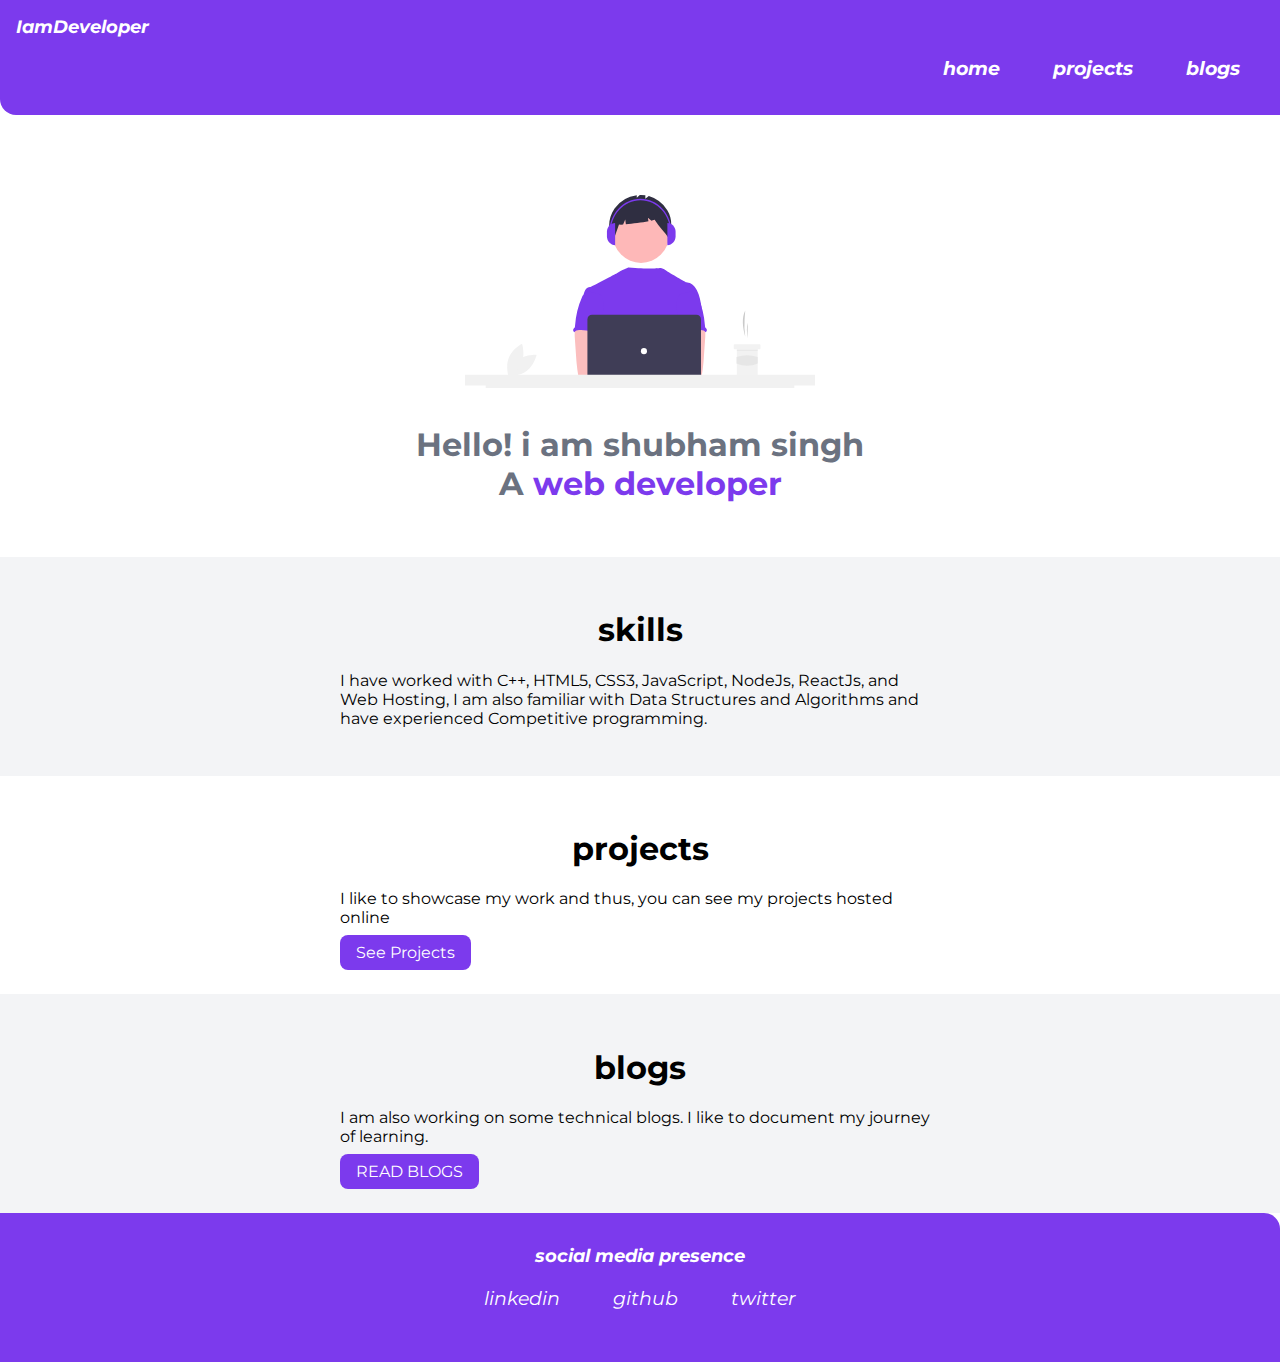
<file: index.html>
<!DOCTYPE html>
<html lang="en">
<head>
    <meta charset="UTF-8">
    <meta http-equiv="X-UA-Compatible" content="IE=edge">
    <meta name="viewport" content="width=device-width, initial-scale=1.0">
    <title>Porfolio | Home</title>
    <link rel="stylesheet" href="style.css">
</head>
<body>
    <nav class="navigation container">
        <div class="nav-brand">IamDeveloper</div>
        <ul class="list-non-bullet nav-pills">
            <li class="list-item-inline">
            <a class="link link-active" href="#">home</a>
            </li>
            <li class="list-item-inline">
               <a class="link link-active" href="/projects.html">projects</a>
            </li>
            <li class="list-item-inline">
             <a class="link link-active" href="/blogs.html">blogs</a>
            </li>
 
        </ul>
    </nav>

    <header class="hero">
        <img class="hero-img" src="images/portfolio-img.svg" alt="">
        <h1 class="hero-heading">Hello! i am shubham singh <br/> A <span class="heading-inverted">web developer</span></h1>
    </header>

    <section class="section ofw">
        <div class="contaner container-center">
            <h1>skills</h1>
        <p>I have worked with C++, HTML5, CSS3, JavaScript, NodeJs, ReactJs, and Web Hosting,
            I am also familiar  with Data Structures and Algorithms  and have experienced Competitive programming.
        </p>

        </div>
        
    </section>

    <section class="section">
        <div class="container container-center">
        <h1>projects</h1>
        <p>I like to showcase my work and thus, you can see my projects hosted online</p>
        <a class="link link-primary" href="projects.html">See Projects</a>

        </div>
    </section>

    <section class="section ofw">
        <div class="contaner container-center">
            <h1>blogs</h1>
        <p>I am also working on some technical blogs. I like to document my journey of learning.</p>

        <a class="link link-primary" href="blogs.html">READ BLOGS</a>
        </div>
    </section>

    <footer class="footer">
        <div class="footer-header">social media presence</div>
        <ul class="social-links list-non-bullet">
            <li class="list-item-inline">
                <a class="link" href="https://www.linkedin.com/in/techieshubham">linkedin</a>
            </li>
            <li class="list-item-inline">
                <a class="link" href="https://github.com/techieshubham30">github</a>
            </li>
            <li class="list-item-inline">
                <a class="link" href="https://twitter.com/shubhamsingh088">twitter</a>
            </li>
        </ul>
    </footer>









</body>
</html>
</file>
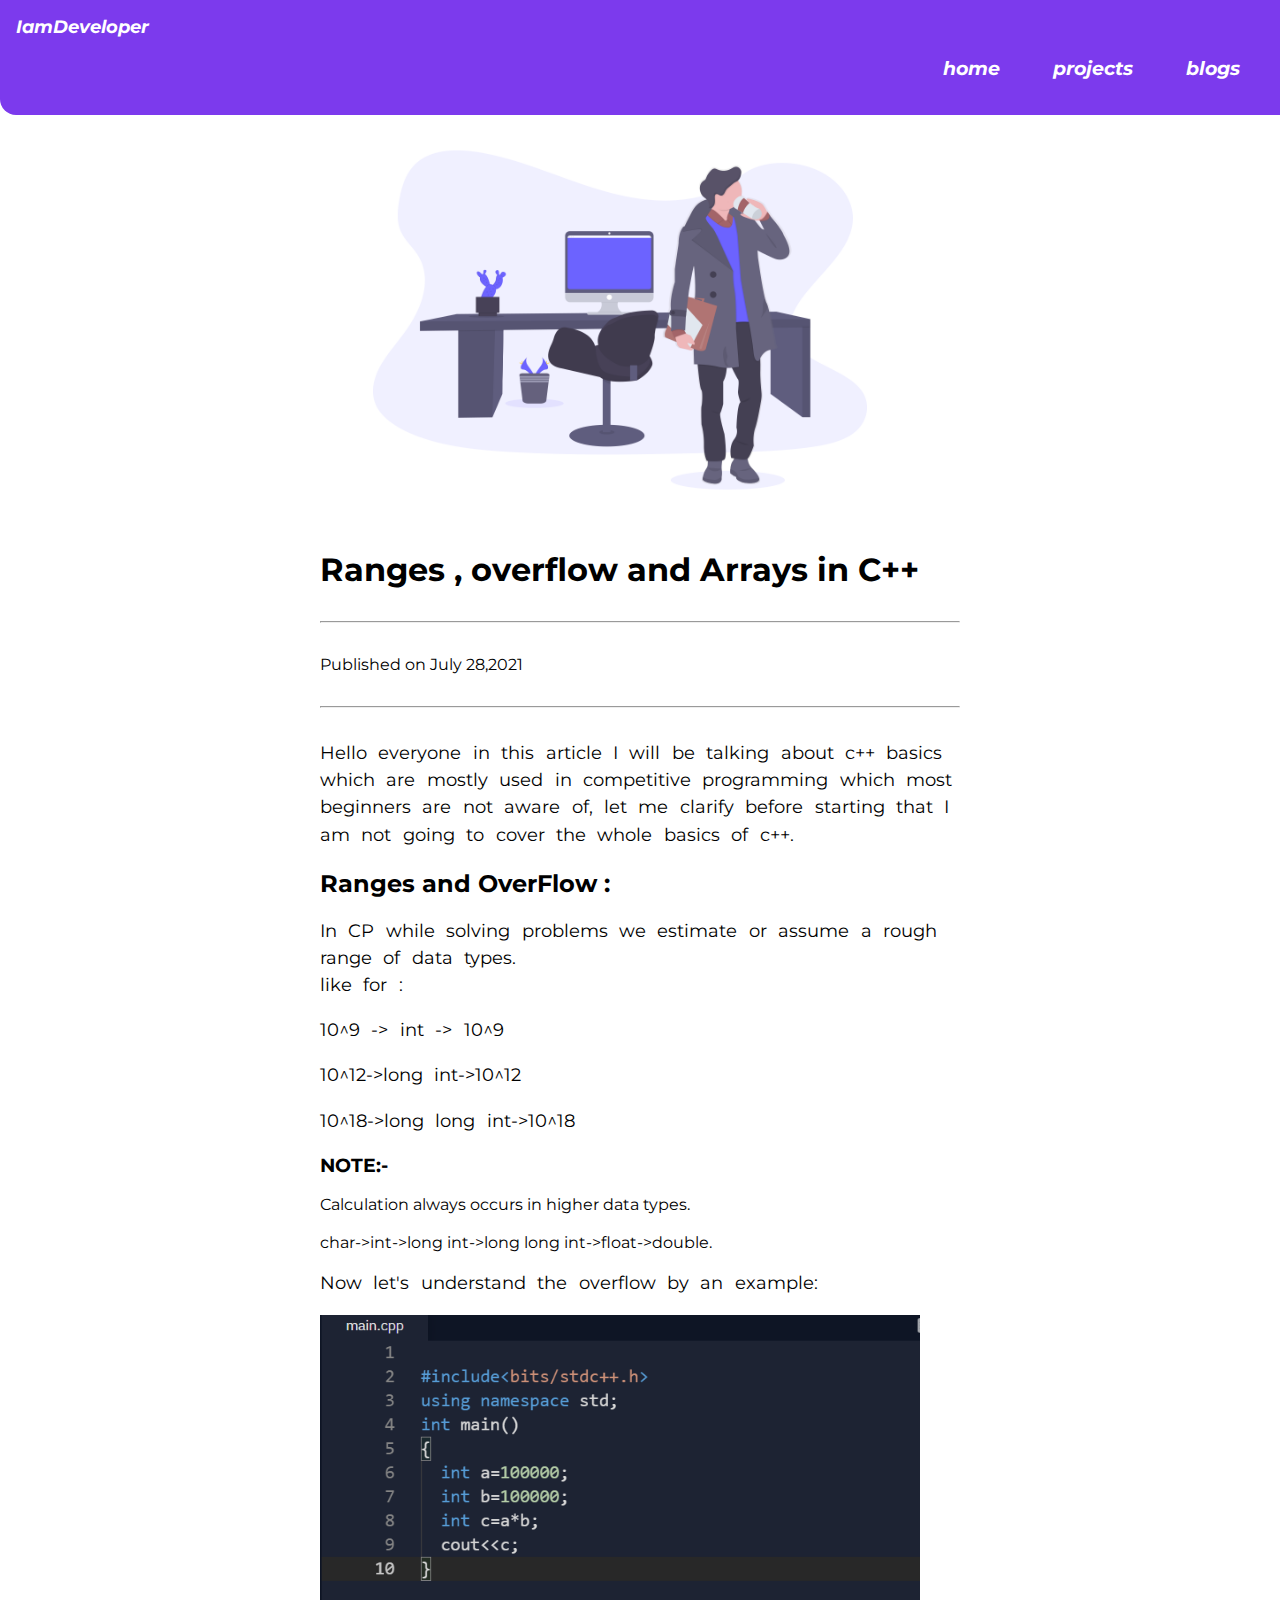
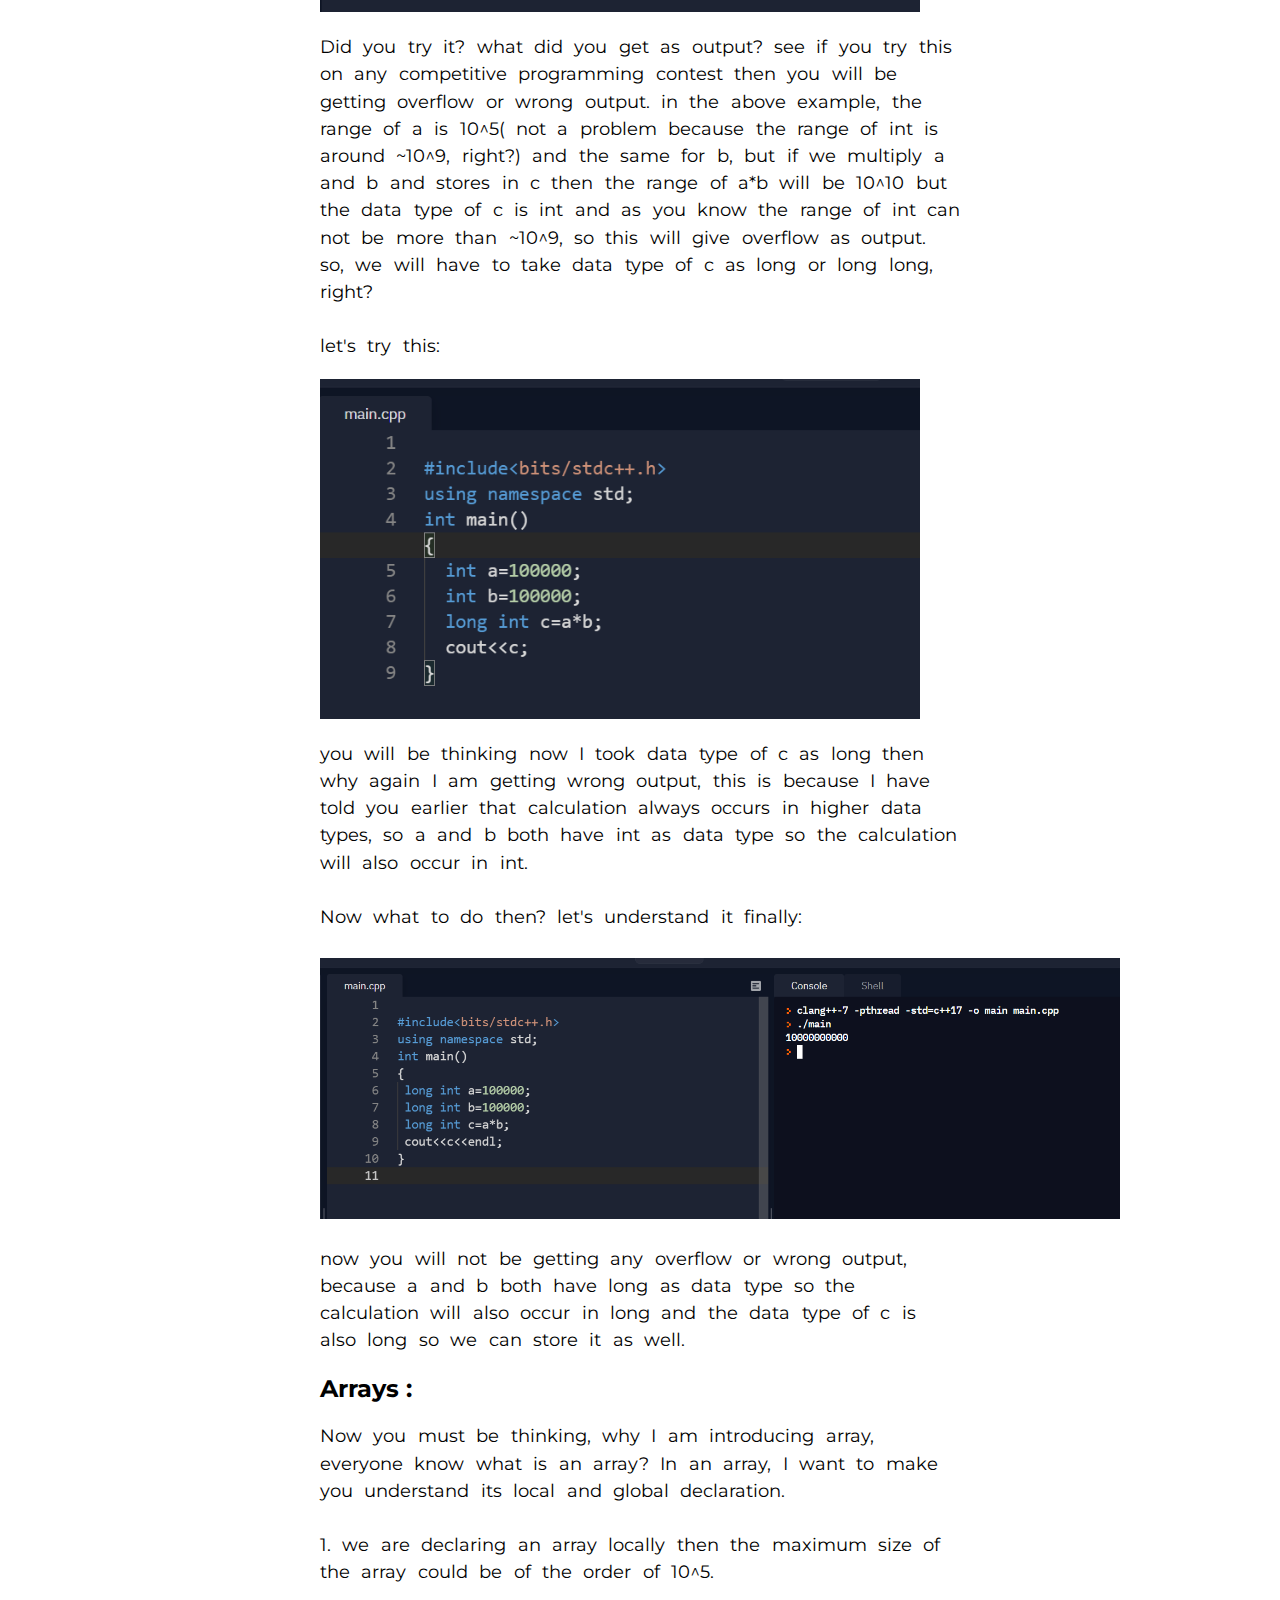
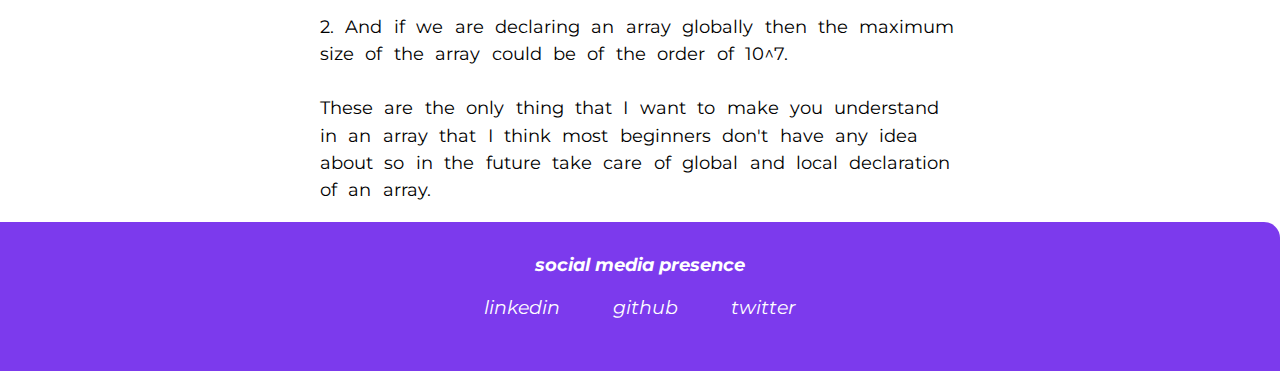
<file: blog3.html>
<!DOCTYPE html>
<html lang="en">
<head>
    <meta charset="UTF-8">
    <meta http-equiv="X-UA-Compatible" content="IE=edge">
    <meta name="viewport" content="width=device-width, initial-scale=1.0">
    <title>Blog-1</title>
    <link rel="stylesheet" href="style.css">
   
    <style>
        .blog-container{
            width: 50vw;
            height: 100%;
            display:block;
            margin: auto;
        }
        p{
            line-height:1.7rem;
            word-spacing: 0.4rem;
            font-size: large;
        }
        img{
            width: 600px;
        }
    </style>
</head>
<body>

    <nav class="navigation container">
        <div class="nav-brand">IamDeveloper</div>
        <ul class="list-non-bullet nav-pills">
            <li class="list-item-inline">
                <a class="link link-active" href="index.html">home</a>
            </li>
            <li class="list-item-inline">
                <a class="link link-active" href="/projects.html">projects</a>
            </li>
            <li class="list-item-inline">
                <a class="link link-active" href="/blogs.html">blogs</a>
            </li>
 
        </ul>
    </nav>

    <div class="blog-container">
        <div class="blog-img">
            <img src="images/blog1.png" alt="image">
        </div>
        <h1 class="blog-heading">Ranges , overflow and Arrays in C++</h1>
        <hr>
        <span class="published-date">Published on July 28,2021</span>
        <hr>
        <p>Hello everyone in this article I will be talking about c++ basics which are mostly used in competitive programming which most beginners are not aware of, let me clarify before starting that I am not going to cover the whole basics of c++.</p>
        <h2>Ranges and OverFlow :</h2>

        <p>In CP while solving problems we estimate or assume a rough range of data types.<br> 
            like for :</p>
           <p>10^9 -> int -> 10^9</p>
           <p>10^12->long int->10^12</p>
           <p>10^18->long long int->10^18
        </p>
        <p> <h3>NOTE:-</h3>  Calculation always occurs in higher data types. <br><br>
            char->int->long int->long long int->float->double.
            </p>
        <p>Now let's understand the overflow by an example:</p>
        <img src="images/blog3-img1.png" alt="image">
        <p>Did you try it? what did you get as output? 

            see if you try this on any competitive programming contest then you will be getting overflow or wrong output.
            
            in the above example, the range of a is 10^5( not a problem because the range of int is around ~10^9, right?) and the same for b, but if we multiply a and b and stores in c then the range of a*b will be 10^10 but the data type of c is int and as you know the range of int can not be more than ~10^9, so this will give overflow as output.
            
            so, we will have to take data type of c as long or long long, right?
            <br><br>
            let's try this:</p>
            <img src="images/blog3-img2.png" alt="image">
            <p>you will be thinking now I took data type of c as long then why again I am getting wrong output, this is because I have told you earlier that calculation always occurs in higher data types, so a and b both have int as data type so the calculation will also occur in int.
            <br><br>
            Now what to do then? let's understand it finally:
            <br><br>
            <img src="images/blog3-img3.png" alt="image" style="width: 800px;">
        </p>
        <p>now you will not be getting any overflow or wrong output, because a and b both have long as data type so the calculation will also occur in long and the data type of c is also long so we can store it as well.
        </p>
        <h2>Arrays :</h2>
        <p>Now you must be thinking, why I am introducing array, everyone know what is an array? In an array, I want to make you understand its local and global declaration.<br><br>

            <span>1.</span> we are declaring an array locally then the maximum size of the array could be of the order of 10^5.<br>
            
            <br> <span>2.</span> And if we are declaring an array globally then the maximum size of the array could be of the order of 10^7.
            <br><br>These are the only thing that I want to make you understand in an array that I think most beginners don't have any idea about so in the future take care of global and local declaration of an array.
            </p>
        </div>

    
    <footer class="footer">
        <div class="footer-header">social media presence</div>
        <ul class="social-links list-non-bullet">
            <li class="list-item-inline">
                <a class="link" href="https://www.linkedin.com/in/techieshubham">linkedin</a>
            </li>
            <li class="list-item-inline">
                <a class="link" href="https://github.com/techieshubham30">github</a>
            </li>
            <li class="list-item-inline">
                <a class="link" href="https://twitter.com/shubhamsingh088">twitter</a>
            </li>
        </ul>
    </footer>


</body>
</html>
</file>
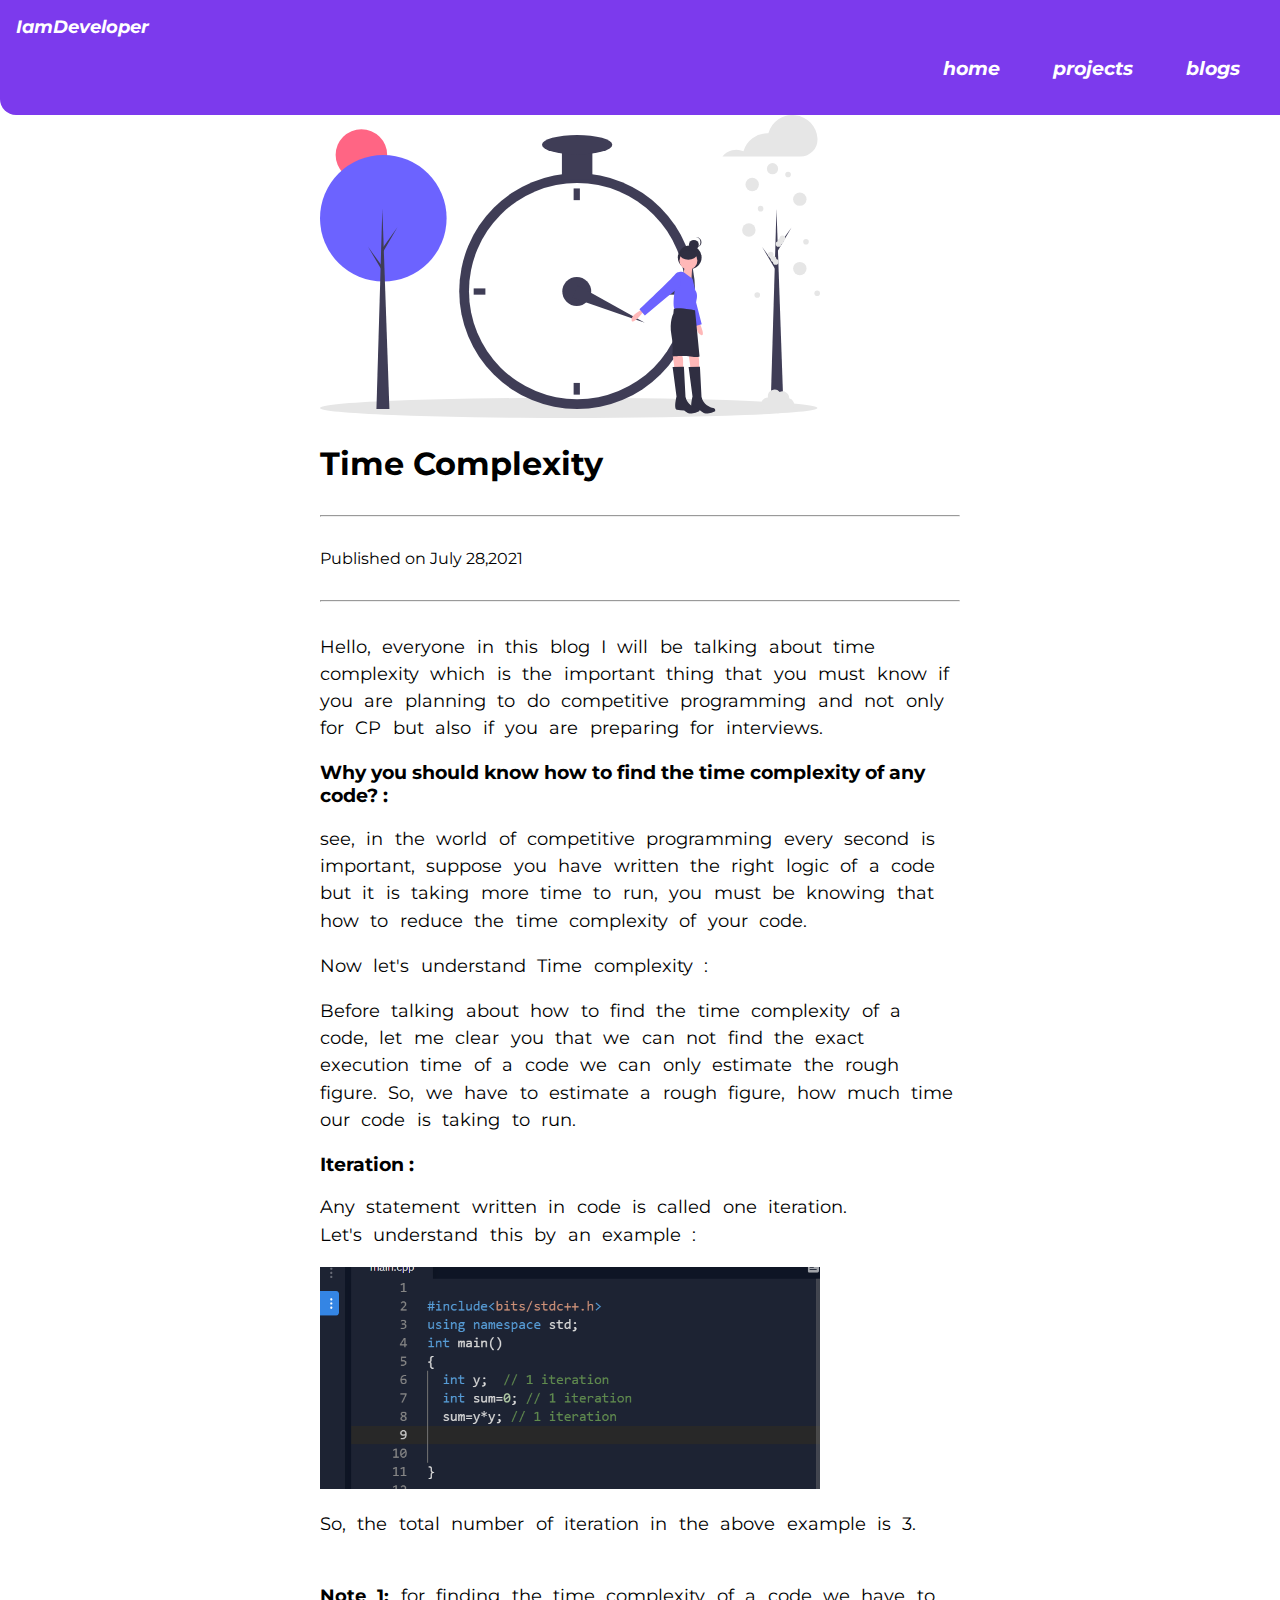
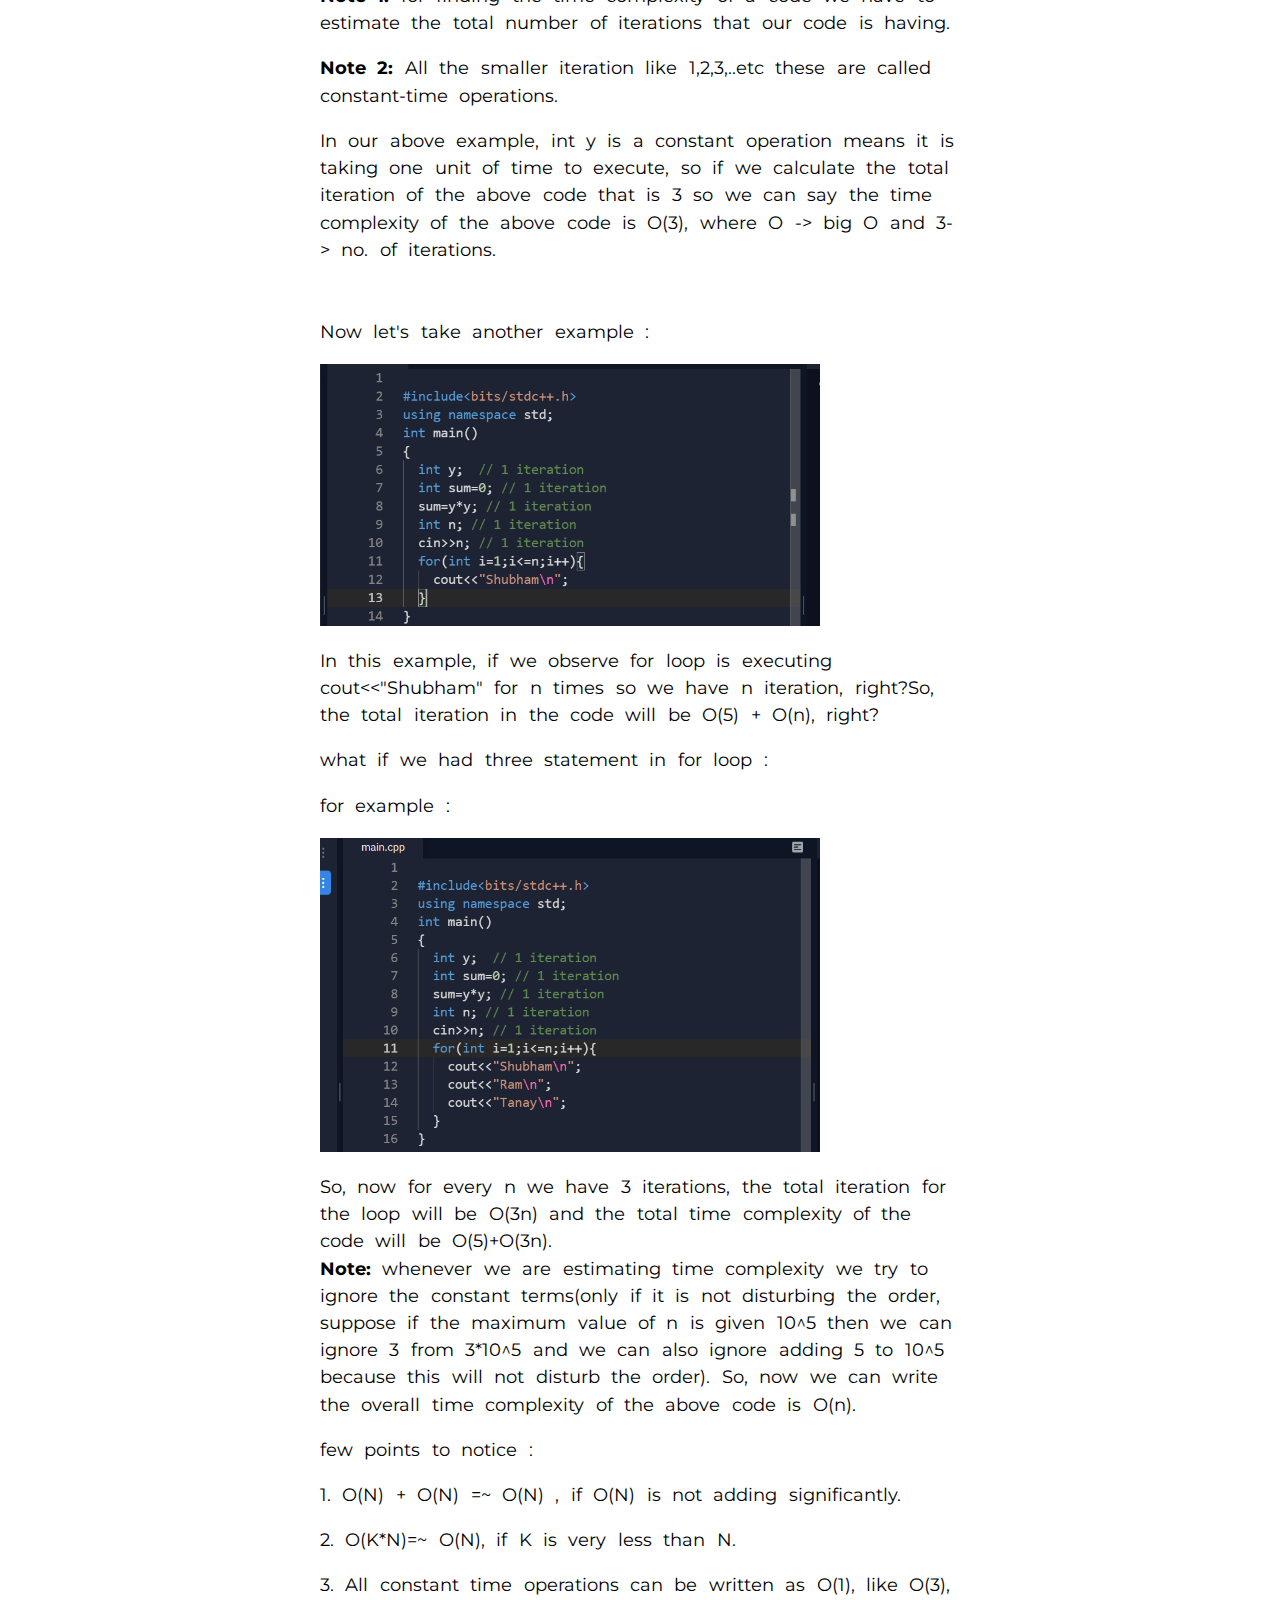
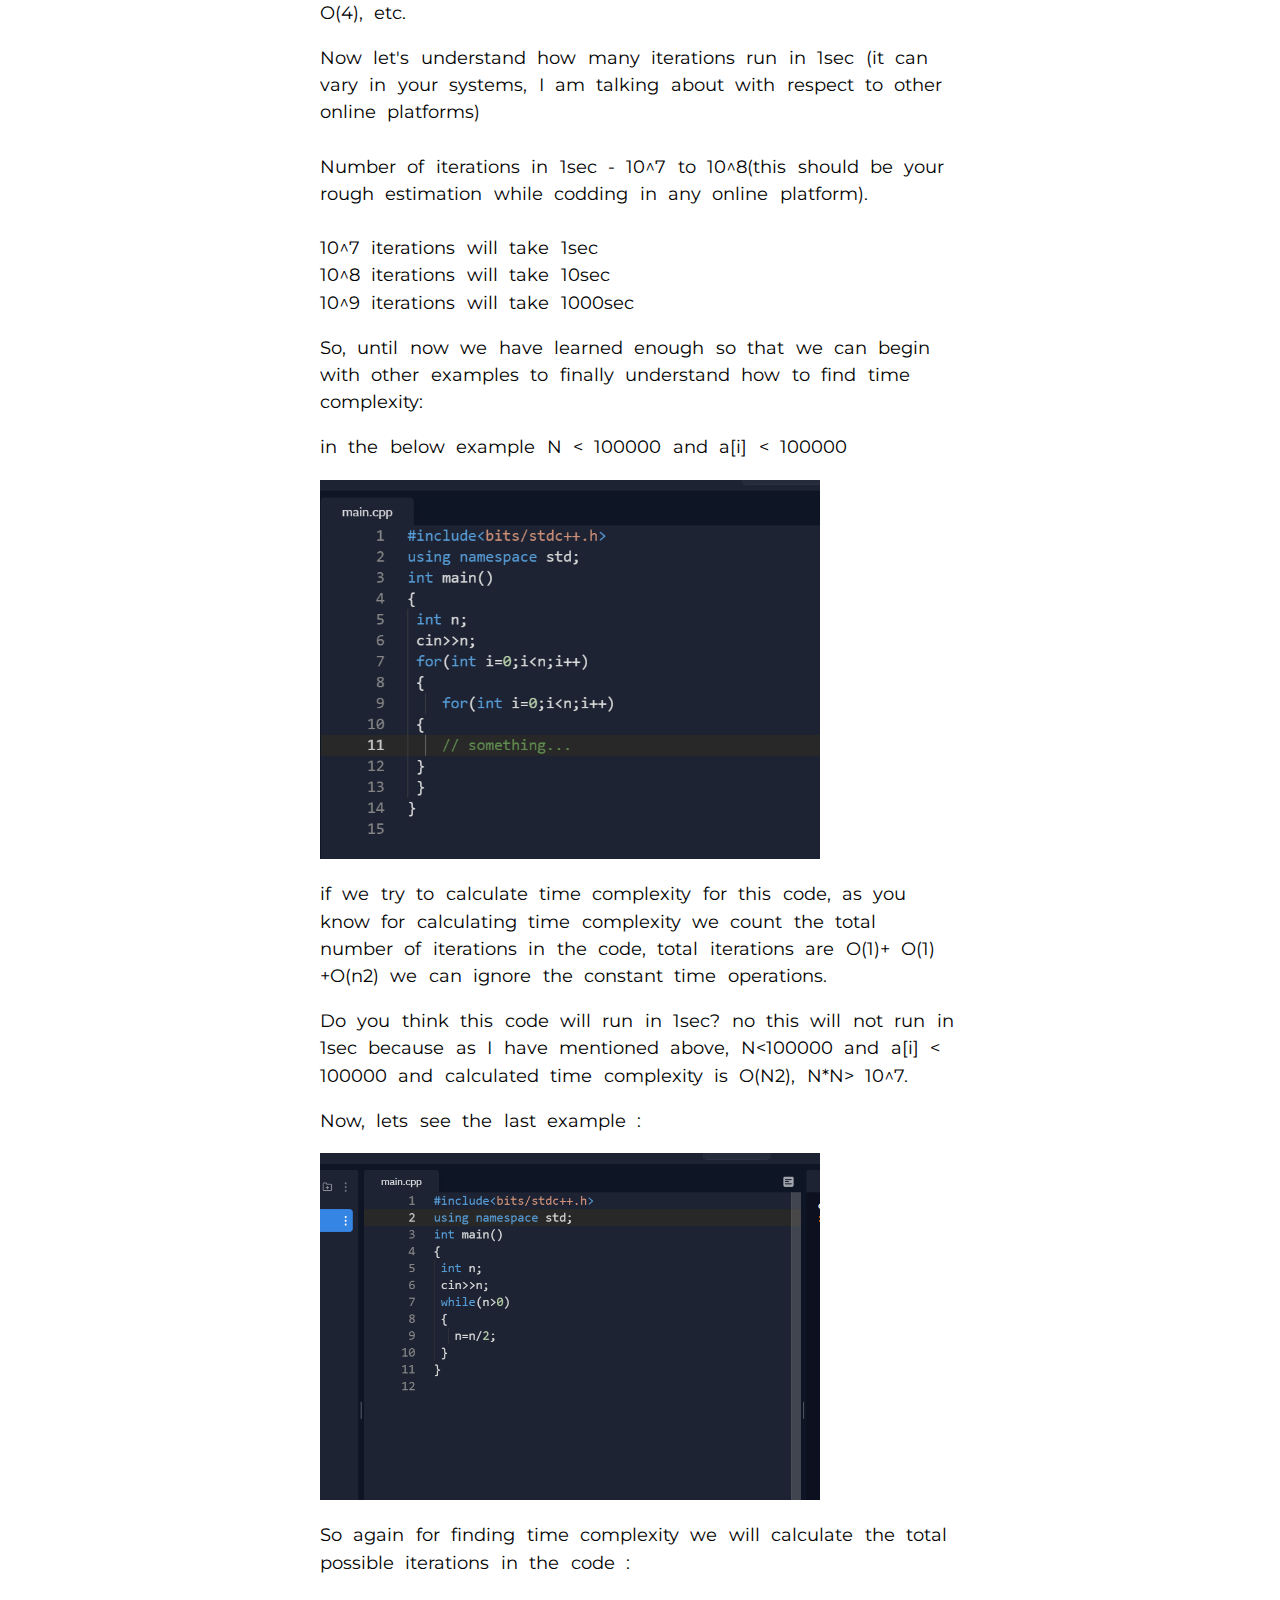
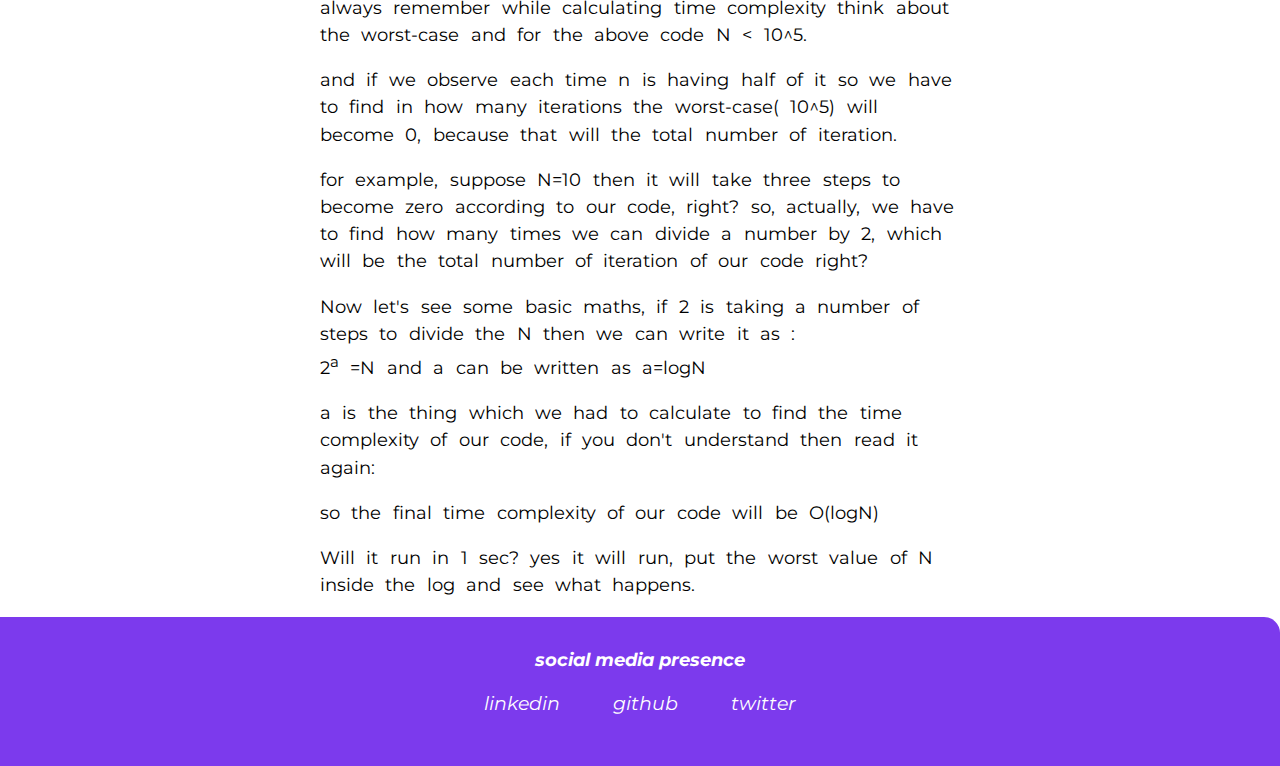
<file: blog4.html>
<!DOCTYPE html>
<html lang="en">

<head>
    <meta charset="UTF-8">
    <meta http-equiv="X-UA-Compatible" content="IE=edge">
    <meta name="viewport" content="width=device-width, initial-scale=1.0">
    <title>Blog-2</title>
    <link rel="stylesheet" href="style.css">

    <style>
        .blog-container {
            width: 50vw;
            height: 100%;
            display: block;
            margin: auto;
        }

        p {
            line-height: 1.7rem;
            word-spacing: 0.4rem;
            font-size: large;
        }

        img {
            width: 500px;
        }
    </style>
</head>

<body>

    <nav class="navigation container">
        <div class="nav-brand">IamDeveloper</div>
        <ul class="list-non-bullet nav-pills">
            <li class="list-item-inline">
                <a class="link link-active" href="index.html">home</a>
            </li>
            <li class="list-item-inline">
                <a class="link link-active" href="/projects.html">projects</a>
            </li>
            <li class="list-item-inline">
                <a class="link link-active" href="/blogs.html">blogs</a>
            </li>

        </ul>
    </nav>

    <div class="blog-container">
        <div class="blog-img">
            <img src="images/blog2-image.svg" alt="image">
        </div>
        <h1 class="blog-heading">Time Complexity</h1>
        <hr>
        <span class="published-date">Published on July 28,2021</span>
        <hr>
        <p>Hello, everyone in this blog I will be talking about time complexity which is the important thing that you
            must know if you are planning to do competitive programming and not only for CP but also if you are
            preparing for interviews.</p>
        <h3>Why you should know how to find the time complexity of any code? :</h3>
        <p>see, in the world of competitive programming every second is important, suppose you have written the right
            logic of a code but it is taking more time to run, you must be knowing that how to reduce the time
            complexity of your code.
        </p>

        <p>Now let's understand Time complexity :</p>
        <p>Before talking about how to find the time complexity of a code, let me clear you that we can not find the
            exact execution time of a code we can only estimate the rough figure. So, we have to estimate a rough
            figure, how much time our code is taking to run.</p>
        <h3>Iteration :</h3>
        <p>Any statement written in code is called one iteration.<br>Let's understand this by an example :</p>
        <img src="images/blog41stimg.png" alt="iamge">
        <p>So, the total number of iteration in the above example is 3.
            <br><br>

            <p> <strong>Note 1:</strong> for finding the time complexity of a code we have to estimate the total number
                of iterations that our code is having.<p></p>

                <P> <strong>Note 2:</strong> All the smaller iteration like 1,2,3,..etc these are called constant-time
                    operations.</p>

                <p>In our above example, int y is a constant operation means it is taking one unit of time to execute,
                    so if we calculate the total iteration of the above code that is 3 so we can say the time complexity
                    of the above code is O(3), where O -> big O and 3-> no. of iterations.</p><br>

                <p>Now let's take another example :</p>
                <img src="images/blog4-2st-img.png" alt="image">
                <p>In this example, if we observe for loop is executing cout<<"Shubham" for n times so we have n
                        iteration, right?So, the total iteration in the code will be O(5) + O(n), right?</p> <p>what if
                        we had three statement in for loop :
                </p>
                <p>for example :</p>
                <img src="images/blog4-img3.png" alt="image">
                <p>So, now for every n we have 3 iterations, the total iteration for the loop will be O(3n) and the
                    total time complexity of the code will be O(5)+O(3n).
                    <br>

                    <strong>Note:</strong> whenever we are estimating time complexity we try to ignore the constant
                    terms(only if it is not disturbing the order, suppose if the maximum value of n is given 10^5 then
                    we can ignore 3 from 3*10^5 and we can also ignore adding 5 to 10^5 because this will not disturb
                    the order).
                    So, now we can write the overall time complexity of the above code is O(n).</p>

                <p>few points to notice :</p>
                <p>1. O(N) + O(N) =~ O(N) , if O(N) is not adding significantly. </p>
                <p>2. O(K*N)=~ O(N), if K is very less than N.</p>
                <p>3. All constant time operations can be written as O(1), like O(3), O(4), etc.</p>

                <p>Now let's understand how many iterations run in 1sec (it can vary in your systems, I am talking about
                    with respect to other online platforms) <br><br>

                    Number of iterations in 1sec - 10^7 to 10^8(this should be your rough estimation while codding in
                    any online platform).
                    <br><br>

                    10^7 iterations will take 1sec
                    <br>
                    10^8 iterations will take 10sec
                    <br>
                    10^9 iterations will take 1000sec</p>

                <p>So, until now we have learned enough so that we can begin with other examples to finally understand
                    how to find time complexity:
                </p>
                <p>in the below example N < 100000 and a[i] < 100000 </p> <img src="images/blog2-img4.png" alt="image">
                        <p>if we try to calculate time complexity for this code, as you know for calculating time
                            complexity we count the total number of iterations in the code, total iterations are O(1)+
                            O(1) +O(n2) we can ignore the constant time operations.</p>
                        <p>
                            Do you think this code will run in 1sec? no this will not run in 1sec because as I have
                            mentioned above, N<100000 and a[i] < 100000 and calculated time complexity is O(N2), N*N>
                                10^7.</p>
                        <p>Now, lets see the last example :
                        </p>
                        <img src="images/blog2-image5.png" alt="image">

                        <p>So again for finding time complexity we will calculate the total possible iterations in the code :
                        </p>

                        <p> always remember while calculating time complexity think about the worst-case and for the above code N < 10^5.
                        </p>
                        <p>and if we observe each time n is having half of it so we have to find in how many iterations the worst-case( 10^5) will become 0, because that will the total number of iteration.</p>

                        <p>for example, suppose N=10 then it will take three steps to become zero according to our code, right?
                            so, actually, we have to find how many times we can divide a number by 2, which will be the total number of iteration of our code right?
                            </p>

                            <p>Now let's see some basic maths, if 2 is taking a number of  steps to divide the N then we can write it as : <br/> 
                                2<sup>a</sup> =N 
                                and a can be written as a=logN</p>
                                <p>a is the thing which we had to calculate to find the time complexity of our code, if you don't understand then read it again:</p>
                                <p>so the final time complexity of our code will be O(logN)</p>

                                <p>Will it run in 1 sec? yes it will run, put the worst value of N inside the log and see what happens.</p>

    </div>


    <footer class="footer">
        <div class="footer-header">social media presence</div>
        <ul class="social-links list-non-bullet">
            <li class="list-item-inline">
                <a class="link" href="https://www.linkedin.com/in/techieshubham">linkedin</a>
            </li>
            <li class="list-item-inline">
                <a class="link" href="https://github.com/techieshubham30">github</a>
            </li>
            <li class="list-item-inline">
                <a class="link" href="https://twitter.com/shubhamsingh088">twitter</a>
            </li>
        </ul>
    </footer>


</body>

</html>
</file>
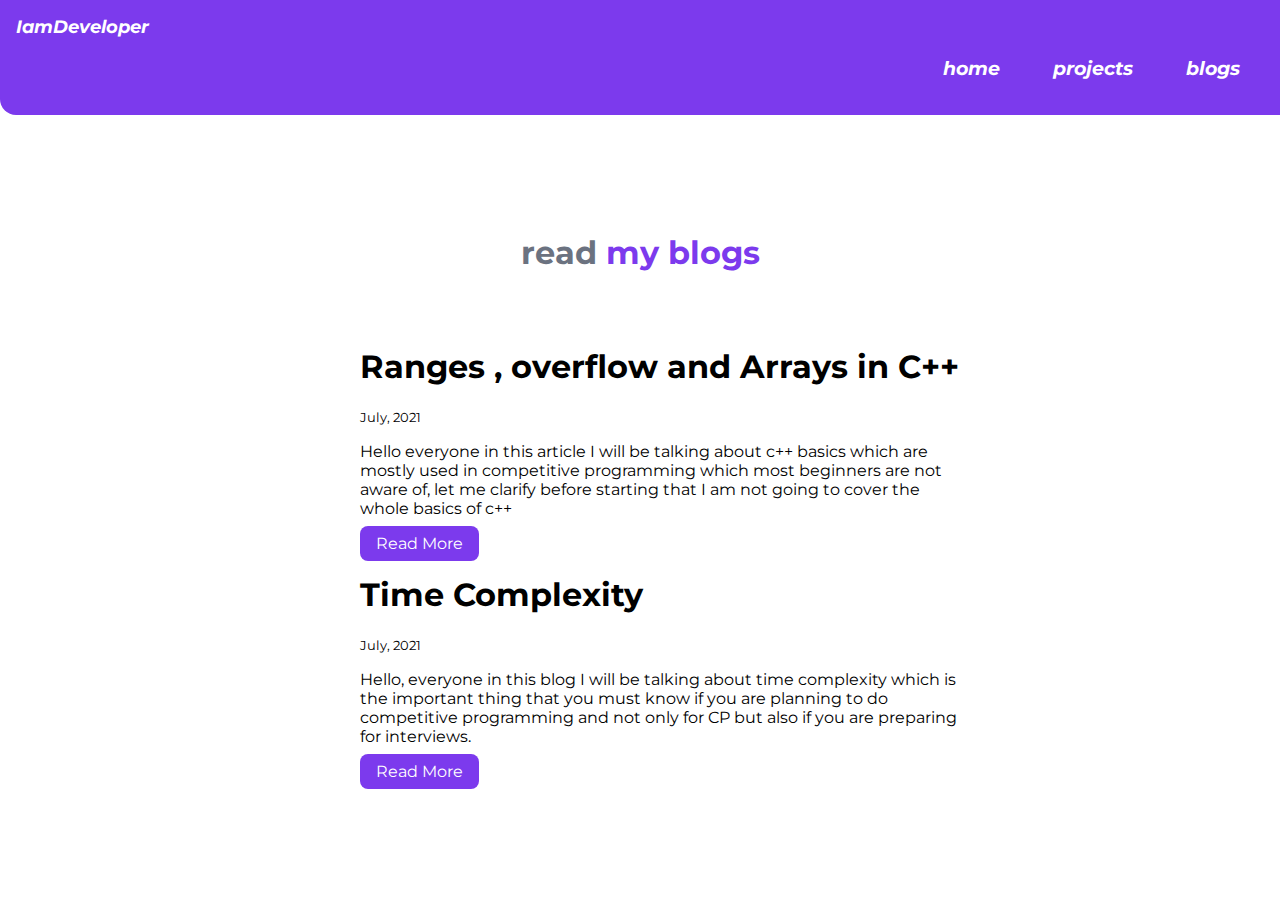
<file: blogs.html>
<!DOCTYPE html>
<html lang="en">
<head>
    <meta charset="UTF-8">
    <meta http-equiv="X-UA-Compatible" content="IE=edge">
    <meta name="viewport" content="width=device-width, initial-scale=1.0">
    <title>Blogs</title>
    <link rel="stylesheet" href="style.css">
</head>
<body>
    <nav class="navigation container">
        <div class="nav-brand">IamDeveloper</div>
        <ul class="list-non-bullet nav-pills">
            <li class="list-item-inline">
                <a class="link link-active" href="index.html">home</a>
            </li>
            <li class="list-item-inline">
                <a class="link link-active" href="/projects.html">projects</a>
            </li>
            <li class="list-item-inline">
                <a class="link link-active" href="/blogs.html">blogs</a>
            </li>
 
        </ul>
    </nav>

    <header class="hero">
        <h1 class="hero-heading">read  <span class="heading-inverted">my blogs</span></h1>
    </header>

    <ul class="list-non-bullet">
        
        <li>
            <div class="container container-center">
                <h1>Ranges , overflow and Arrays in C++</h1>
                <small>July, 2021</small>
                <p>Hello everyone in this article I will be talking about c++ basics which are mostly used in competitive programming which most beginners are not aware of, let me clarify before starting that I am not going to cover the whole basics of c++</p>
                <a class="link link-primary" href="blog3.html">Read More</a>
            </div>
           
        </li>

        <li>
            <div class="container container-center">
                <h1>Time Complexity</h1>
                <small>July, 2021</small>
                <p>Hello, everyone in this blog I will be talking about time complexity which is the important thing that you must know if you are planning to do competitive programming and not only for CP but also if you are preparing for interviews.</p>
                <a class="link link-primary" href="blog4.html">Read More</a>
            </div>
           
        </li>

    </ul>

</body>
</html>
</file>
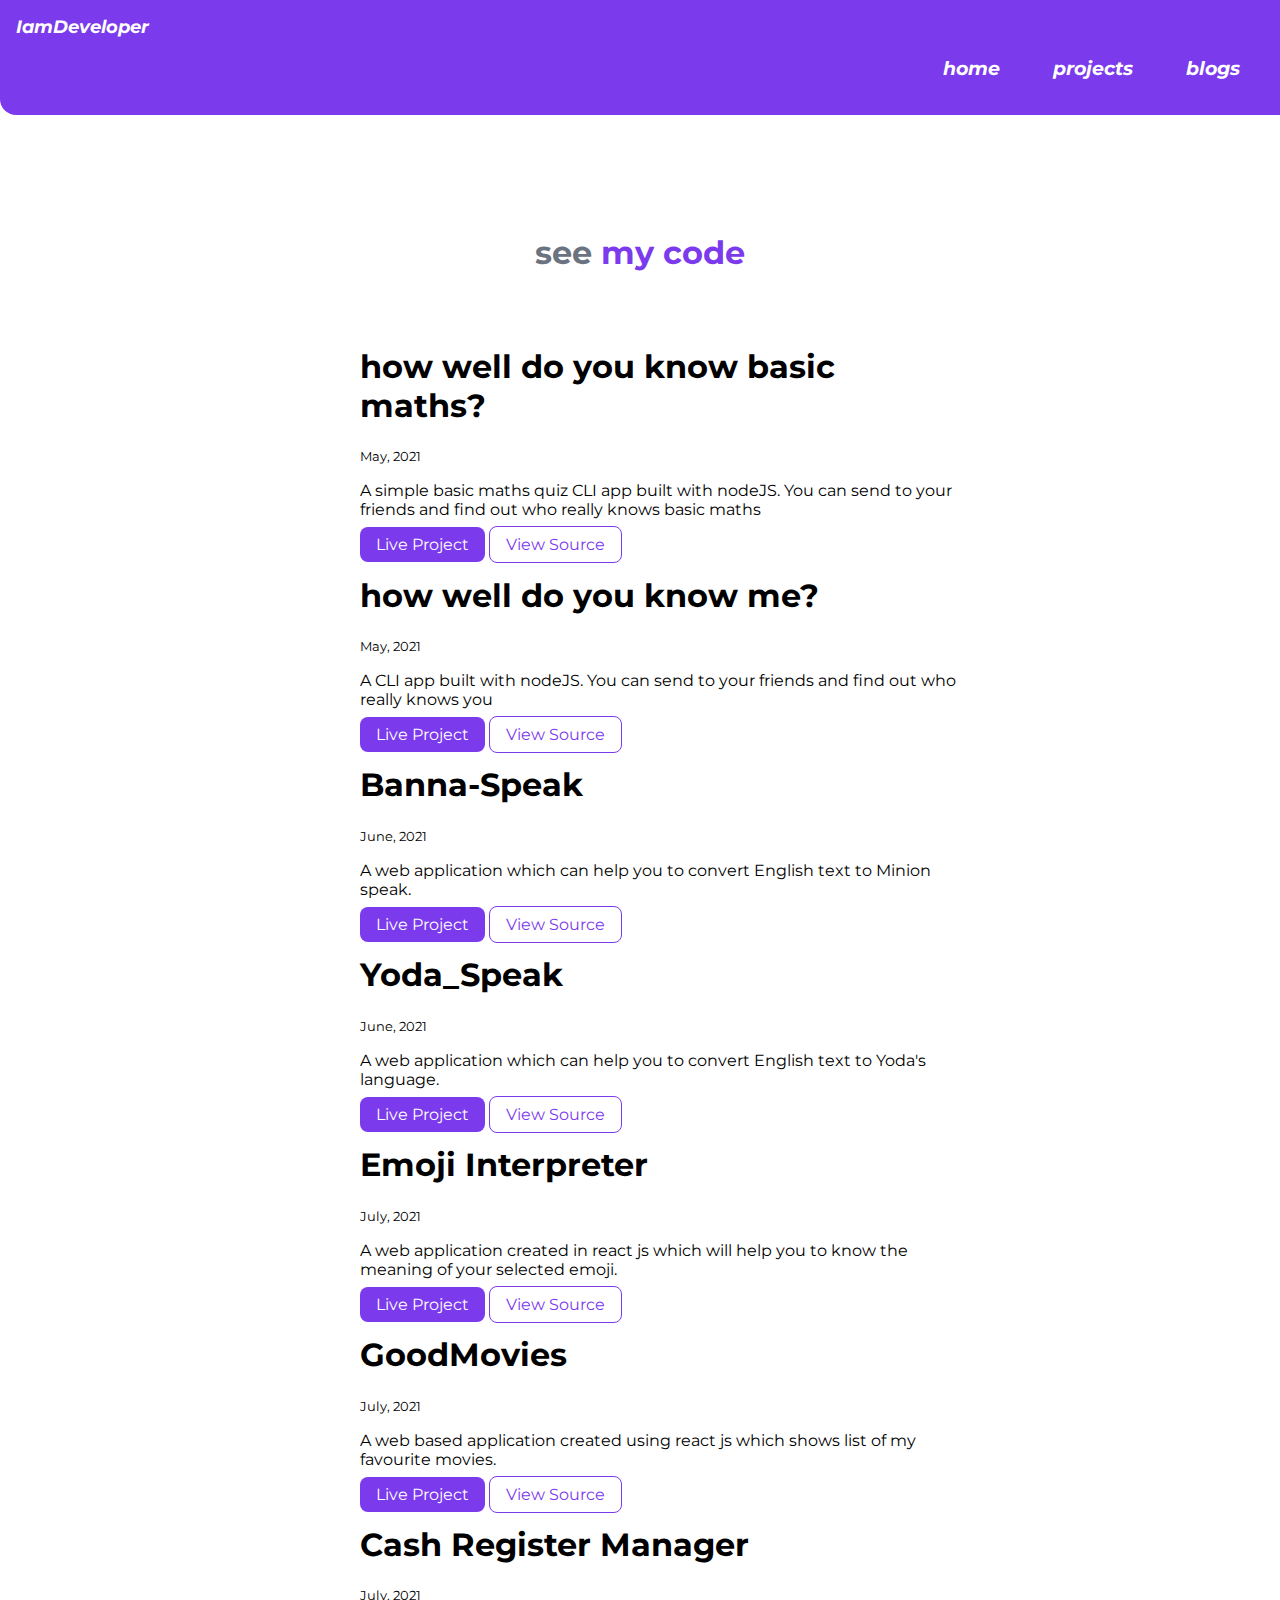
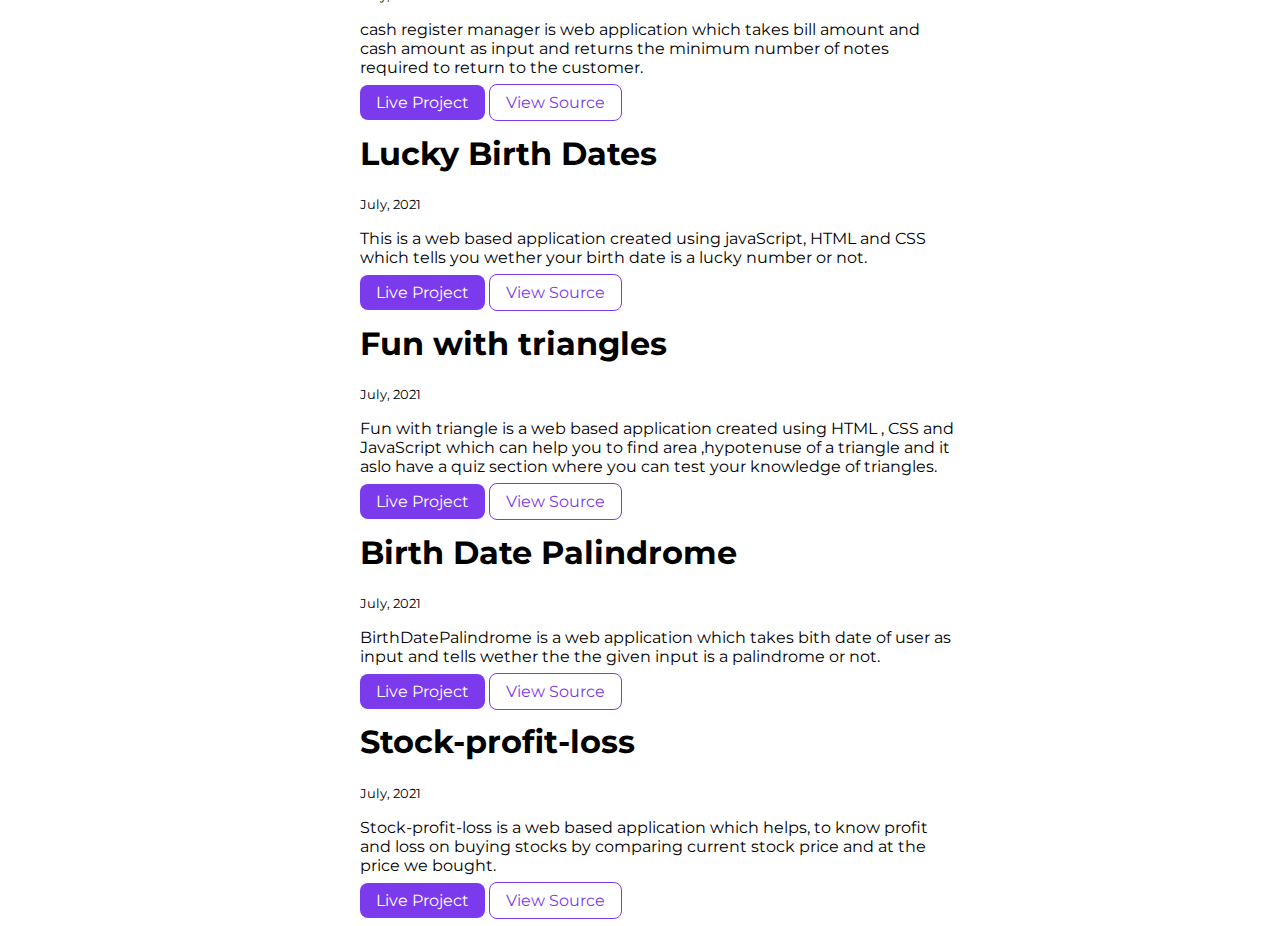
<file: projects.html>
<!DOCTYPE html>
<html lang="en">

<head>
    <meta charset="UTF-8">
    <meta http-equiv="X-UA-Compatible" content="IE=edge">
    <meta name="viewport" content="width=device-width, initial-scale=1.0">
    <title>Projects</title>
    <link rel="stylesheet" href="style.css">
</head>

<body>
    <nav class="navigation container">
        <div class="nav-brand">IamDeveloper</div>
        <ul class="list-non-bullet nav-pills">
            <li class="list-item-inline">
                <a class="link link-active" href="index.html">home</a>
            </li>
            <li class="list-item-inline">
                <a class="link link-active" href="/projects.html">projects</a>
            </li>
            <li class="list-item-inline">
                <a class="link link-active" href="/blogs.html">blogs</a>
            </li>

        </ul>
    </nav>

    <header class="hero">
        <h1 class="hero-heading">see <span class="heading-inverted">my code</span></h1>
    </header>

    <ul class="list-non-bullet">
        <li>
            <div class="container container-center">
                <h1>how well do you know basic maths?</h1>
                <small>May, 2021</small>
                <p>A simple basic maths quiz CLI app built with nodeJS. You can send to your friends and find out who
                    really knows basic maths</p>
                <a class="link link-primary"
                    href="https://replit.com/@ShubhamSingh37/maths-quiz#index.js?embed=1&output=1">Live Project</a>
                <a class="link link-secondary" href="https://github.com/techieshubham30/basic-maths-quiz">View
                    Source</a>
            </div>

            </l>

        <li>
            <div class="container container-center">
                <h1>how well do you know me?</h1>
                <small>May, 2021</small>
                <p>A CLI app built with nodeJS. You can send to your friends and find out who really knows you</p>
                <a class="link link-primary"
                    href="https://replit.com/@ShubhamSingh37/Quiz-about-me#index.js?embed=1&output=1">Live Project</a>
                <a class="link link-secondary" href="https://github.com/techieshubham30/shubhamsingh-basic-quiz">View
                    Source</a>
            </div>

            </l>


        <li>
            <div class="container container-center">
                <h1>Banna-Speak</h1>
                <small>June, 2021</small>
                <p>A web application which can help you to convert English text to Minion speak.</p>
                <a class="link link-primary" href="https://english-to-minion1.netlify.app/">Live Project</a>
                <a class="link link-secondary" href="https://github.com/techieshubham30/bannana-speak">View Source</a>
            </div>

            </l>

        <li>
            <div class="container container-center">
                <h1>Yoda_Speak</h1>
                <small>June, 2021</small>
                <p>A web application which can help you to convert English text to Yoda's language.</p>
                <a class="link link-primary" href="https://yoda-talks.netlify.app/">Live Project</a>
                <a class="link link-secondary" href="https://github.com/techieshubham30/Yoda_Speak">View Source</a>
            </div>

            </l>

        <li>
            <div class="container container-center">
                <h1>Emoji Interpreter</h1>
                <small>July, 2021</small>
                <p>A web application created in react js which will help you to know the meaning of your selected emoji.
                </p>
                <a class="link link-primary" href="https://ey730.csb.app/">Live Project</a>
                <a class="link link-secondary" href="https://github.com/techieshubham30/emojiInterpreter">View Source</a>
            </div>

            </l>

            <li>
                <div class="container container-center">
                    <h1>GoodMovies</h1>
                    <small>July, 2021</small>
                    <p>A web based application created using react js which shows list of my favourite movies.
                    </p>
                    <a class="link link-primary" href="https://qin7r.csb.app/">Live Project</a>
                    <a class="link link-secondary" href="https://github.com/techieshubham30/GoodMovies">View Source</a>
                </div>
    
                </l>

        <li>
            <div class="container container-center">
                <h1>Cash Register Manager</h1>
                <small>July, 2021</small>
                <p>cash register manager is web application which takes bill amount and cash amount as input and returns
                    the minimum number of notes required to return to the customer.</p>
                <a class="link link-primary" href="https://cash-register-manager01.netlify.app/">Live Project</a>
                <a class="link link-secondary" href="https://github.com/techieshubham30/cash-register-manager">View
                    Source</a>
            </div>

            </l>

        <li>
            <div class="container container-center">
                <h1>Lucky Birth Dates</h1>
                <small>July, 2021</small>
                <p>This is a web based application created using javaScript, HTML and CSS which tells you wether your
                    birth date is a lucky number or not.</p>
                <a class="link link-primary" href="https://lucky-birth-date.netlify.app/">Live Project</a>
                <a class="link link-secondary" href="https://github.com/techieshubham30/LuckyBirthDates">View Source</a>
            </div>

            </l>

        <li>
            <div class="container container-center">
                <h1>Fun with triangles</h1>
                <small>July, 2021</small>
                <p>Fun with triangle is a web based application created using HTML , CSS and JavaScript which can help
                    you to find area ,hypotenuse of a triangle and it aslo have a quiz section where you can test your
                    knowledge of triangles.</p>
                <a class="link link-primary" href="https://funwithtriangles.netlify.app/index.html">Live Project</a>
                <a class="link link-secondary" href="https://github.com/techieshubham30/FunWithTriangles">View
                    Source</a>
            </div>

            </l>

        <li>
            <div class="container container-center">
                <h1>Birth Date Palindrome</h1>
                <small>July, 2021</small>
                <p>BirthDatePalindrome is a web application which takes bith date of user as input and tells wether the
                    the given input is a palindrome or not.</p>
                <a class="link link-primary" href="https://birthdaypalindrome.netlify.app/">Live Project</a>
                <a class="link link-secondary" href="https://github.com/techieshubham30/BirthDatePalindrome">View
                    Source</a>
            </div>

            </l>

        <li>
            <div class="container container-center">
                <h1>Stock-profit-loss</h1>
                <small>July, 2021</small>
                <p>Stock-profit-loss is a web based application which helps, to know profit and loss on buying stocks by comparing current stock price and at the price we bought.
                </p>
                <a class="link link-primary" href="https://stockprofitlosscalculator.netlify.app/">Live Project</a>
                <a class="link link-secondary" href="https://github.com/techieshubham30/Stock-Profit-Loss">View
                    Source</a>
            </div>

            </l>

    </ul>
</body>

</html>
</file>
<file: style.css>
@import url('https://fonts.googleapis.com/css2?family=Montserrat:wght@400;700&display=swap');

body{
    font-family: 'Montserrat', 
    sans-serif;
    margin: 0px;
}

hr{
    margin: 2rem 0rem;
}

:root{
    --primary-color:#7C3AED;
    --dark-gray:#6B7280;
    --off-white:#F3F4F6;
}


/**container**/

.container{
    padding-left:1rem;
    padding-right: 1rem;

}

.container-center{
    max-width: 600px;
    margin: auto;

}


/**links**/

.link{
    /* box-sizing: border-box; */
    text-decoration: none;
    padding: 0.5rem 1rem;
    /* margin-top:1rem;
    margin-bottom: 1rem; */

}

.link-primary{
    background-color: var(--primary-color);
    border-radius: 0.5rem;
    color: white;

}

.link-secondary{
    color:var(--primary-color) ;
    border: 1px solid var(--primary-color);
    border-radius: 0.5rem;
}

/** Lists **/


.list-non-bullet{
    list-style: none;
}

.list-item-inline{
    display: inline;
    padding: 0rem 0.5rem;
    
}


.navigation{
    background-color: var(--primary-color);
    color: white;
    padding: 1rem;
    border-bottom-left-radius: 1rem;
    font-size: larger;
    font-style: italic;
}

.navigation .link{
    color:white;
}

.navigation .nav-pills{
    text-align:right;
}

.navigation .nav-brand{
    font-weight: bold;
    font-size: 1.1rem;
}

.navigation .link-active{
    font-weight: bold;
}

@media only screen and (max-width:404px){
    .navigation ul{
        display: flex;
    }
    .footer ul{
        width:100%;
        display: flex;
    }
    .container{
        width:100%;
        padding-left: 0rem;
        padding-right: 1.3rem;
    }
    
    
}


.hero{
    padding: 2rem;
    padding-top: 5rem;

}

.hero .hero-img{
    max-width: 350px;
    display: block;
    margin: auto;
}

.hero .hero-heading{
    padding-top: 1rem;
    color: var(--dark-gray);
    text-align: center;
    
}

.heading-inverted{
    color: var(--primary-color);
}

/** section **/

.section h1{
    text-align: center;
    
}

.ofw{
    background-color: var(--off-white);
}

.section{
    padding: 2rem;
}

/** footer **/

.footer{
    background-color:var(--primary-color);
    padding: 2rem 1rem;
    text-align: center;
    color: white;
    border-top-right-radius: 1rem;
    font-size:larger;
    font-style: italic;
}

.footer .link{
    color: white;
}

.footer .footer-header{
    font-weight: bold;
    font-size: large;
}

.footer ul{
    padding-inline-start:0px;

}
</file>
